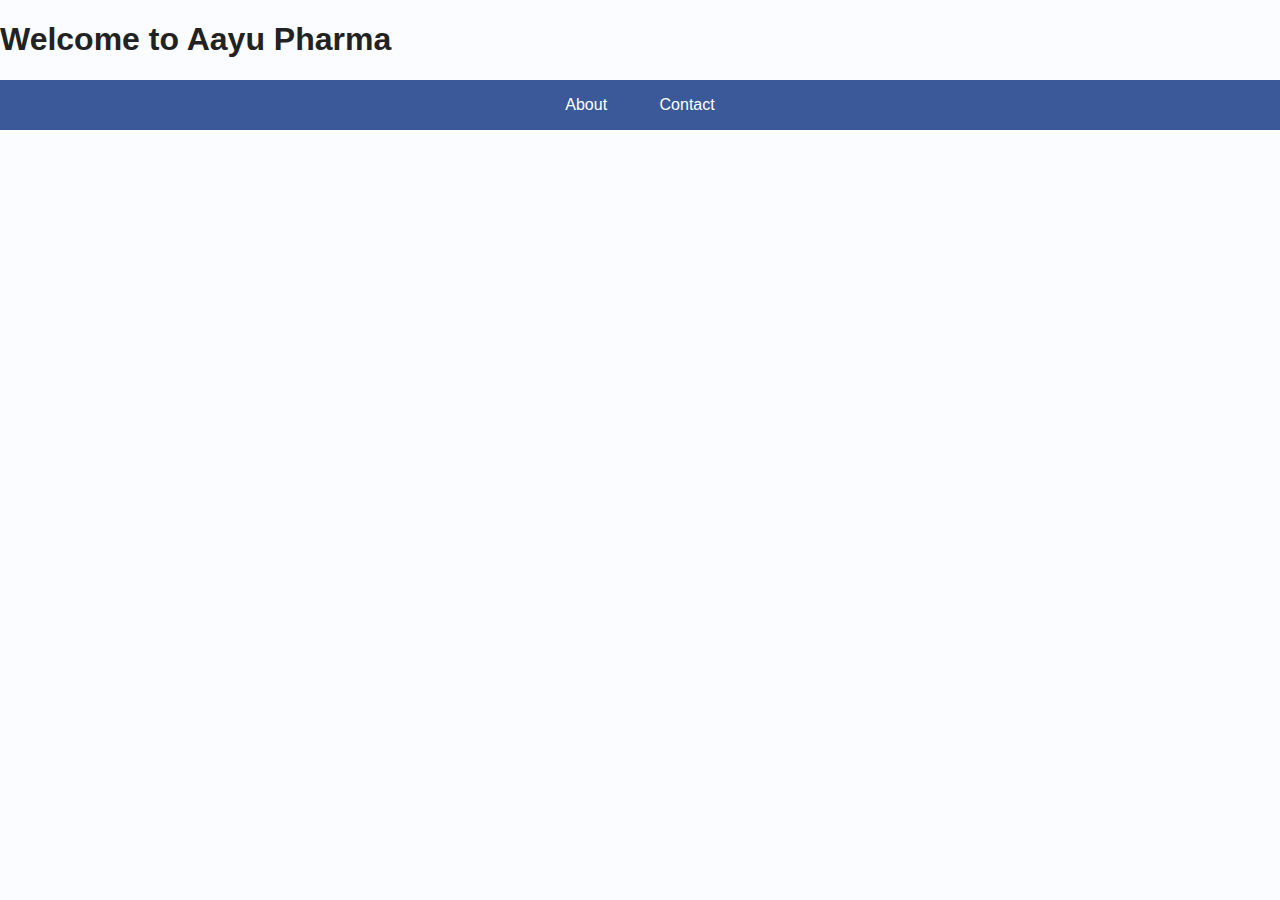
<file: index.html>
<!DOCTYPE html>
<html lang="en">
<head>
    <meta charset="UTF-8">
    <meta name="viewport" content="width=device-width, initial-scale=1.0">
    <title>Home</title>
    <link rel="stylesheet" href="style.css">
</head>
<body>
    <h1>Welcome to Aayu Pharma</h1>
    <nav>
        <a href="about.html">About</a>
        <a href="contact.html">Contact</a>
    </nav>
</body>
</html>
</file>
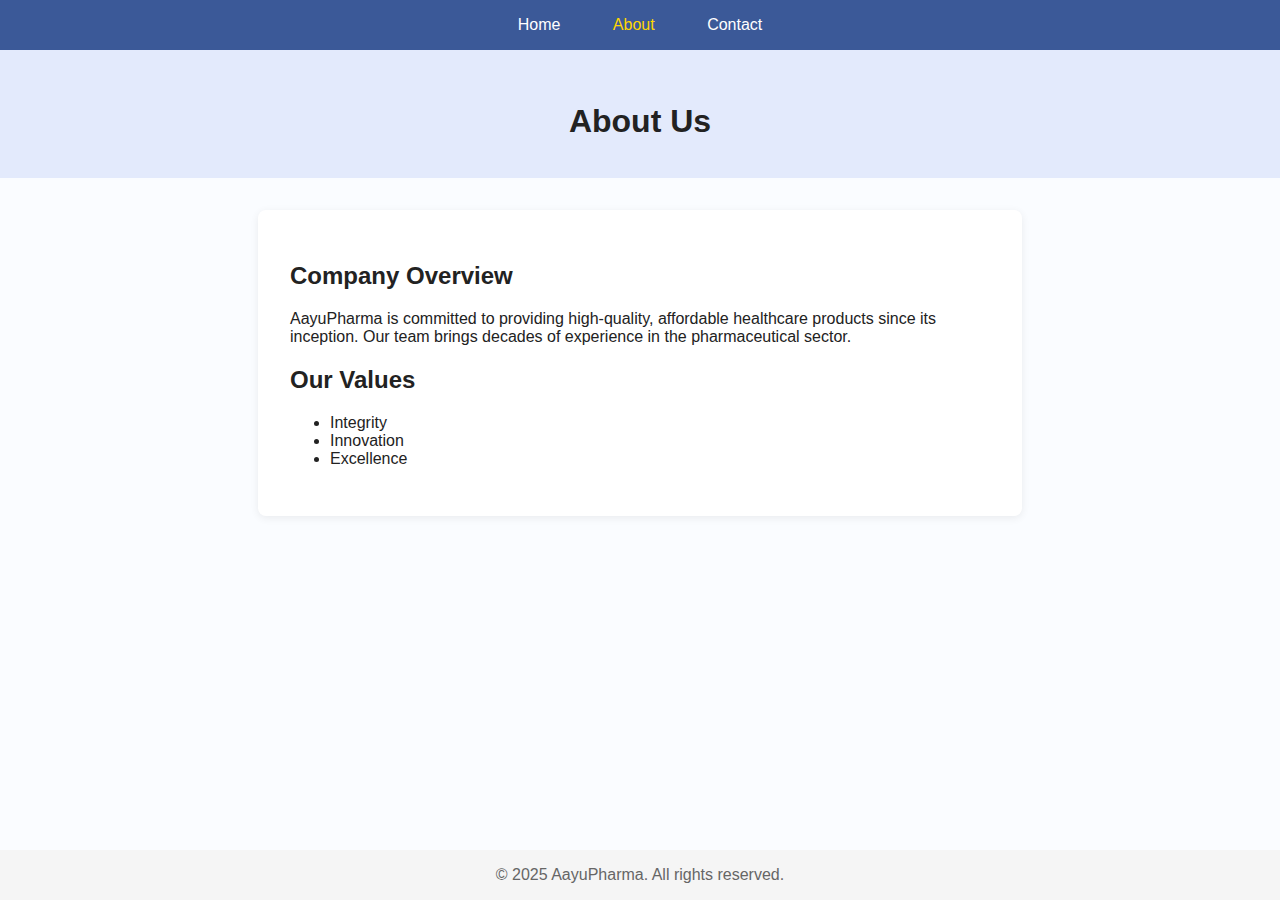
<file: about.html>
<!DOCTYPE html>
<html lang="en">
<head>
    <meta charset="UTF-8">
    <title>About - AayuPharma</title>
    <link rel="stylesheet" href="style.css">
</head>
<body>
    <nav>
        <a href="index.html">Home</a>
        <a href="about.html" class="active">About</a>
        <a href="contact.html">Contact</a>
    </nav>
    <header>
        <h1>About Us</h1>
    </header>
    <main>
        <section>
            <h2>Company Overview</h2>
            <p>AayuPharma is committed to providing high-quality, affordable healthcare products since its inception. Our team brings decades of experience in the pharmaceutical sector.</p>
        </section>
        <section>
            <h2>Our Values</h2>
            <ul>
                <li>Integrity</li>
                <li>Innovation</li>
                <li>Excellence</li>
            </ul>
        </section>
    </main>
    <footer>
        &copy; 2025 AayuPharma. All rights reserved.
    </footer>
    <script src="script.js"></script>
</body>
</html>
</file>
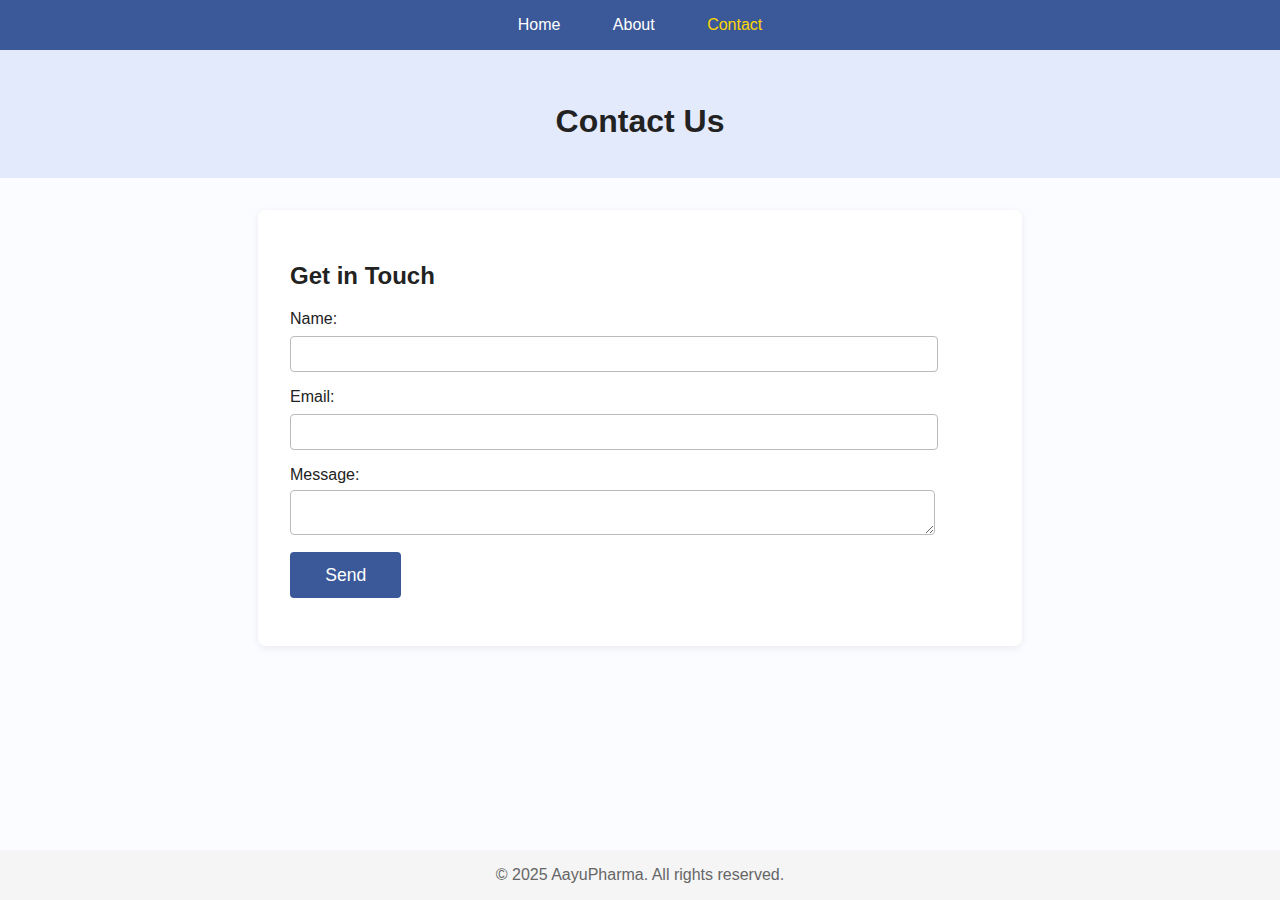
<file: contact.html>
<!DOCTYPE html>
<html lang="en">
<head>
    <meta charset="UTF-8">
    <title>Contact - AayuPharma</title>
    <link rel="stylesheet" href="style.css">
</head>
<body>
    <nav>
        <a href="index.html">Home</a>
        <a href="about.html">About</a>
        <a href="contact.html" class="active">Contact</a>
    </nav>
    <header>
        <h1>Contact Us</h1>
    </header>
    <main>
        <section>
            <h2>Get in Touch</h2>
            <form id="contact-form">
                <label>Name:<br>
                    <input type="text" name="name" required>
                </label><br>
                <label>Email:<br>
                    <input type="email" name="email" required>
                </label><br>
                <label>Message:<br>
                    <textarea name="message" required></textarea>
                </label><br>
                <button type="submit">Send</button>
            </form>
            <div id="form-message"></div>
        </section>
    </main>
    <footer>
        &copy; 2025 AayuPharma. All rights reserved.
    </footer>
    <script src="script.js"></script>
</body>
</html>
</file>
<file: style.css>
body {
    font-family: Arial, sans-serif;
    margin: 0;
    padding: 0;
    background: #fafcff;
    color: #222;
}
nav {
    background: #3b5998;
    color: #fff;
    padding: 1em 0;
    text-align: center;
}
nav a {
    color: #fff;
    margin: 0 1.5em;
    text-decoration: none;
    font-weight: 500;
    transition: color 0.2s;
}
nav a.active, nav a:hover {
    color: #ffd700;
}
header {
    text-align: center;
    background: #e3eafc;
    padding: 2em 0 1em 0;
}
main {
    max-width: 700px;
    margin: 2em auto;
    background: #fff;
    border-radius: 8px;
    box-shadow: 0 2px 8px rgba(0,0,0,0.07);
    padding: 2em;
}
footer {
    text-align: center;
    color: #666;
    padding: 1em 0;
    background: #f5f5f5;
    position: fixed;
    width: 100%;
    bottom: 0;
}
form input, form textarea {
    width: 90%;
    padding: 0.5em;
    margin-top: 0.5em;
    margin-bottom: 1em;
    border: 1px solid #bbb;
    border-radius: 4px;
    font-size: 1em;
}
form button {
    background: #3b5998;
    color: #fff;
    border: none;
    padding: 0.7em 2em;
    border-radius: 4px;
    font-size: 1.1em;
    cursor: pointer;
    transition: background 0.2s;
}
form button:hover {
    background: #2d4373;
}
#form-message {
    margin-top: 1em;
    color: #28a745;
    font-weight: 500;
}
</file>
